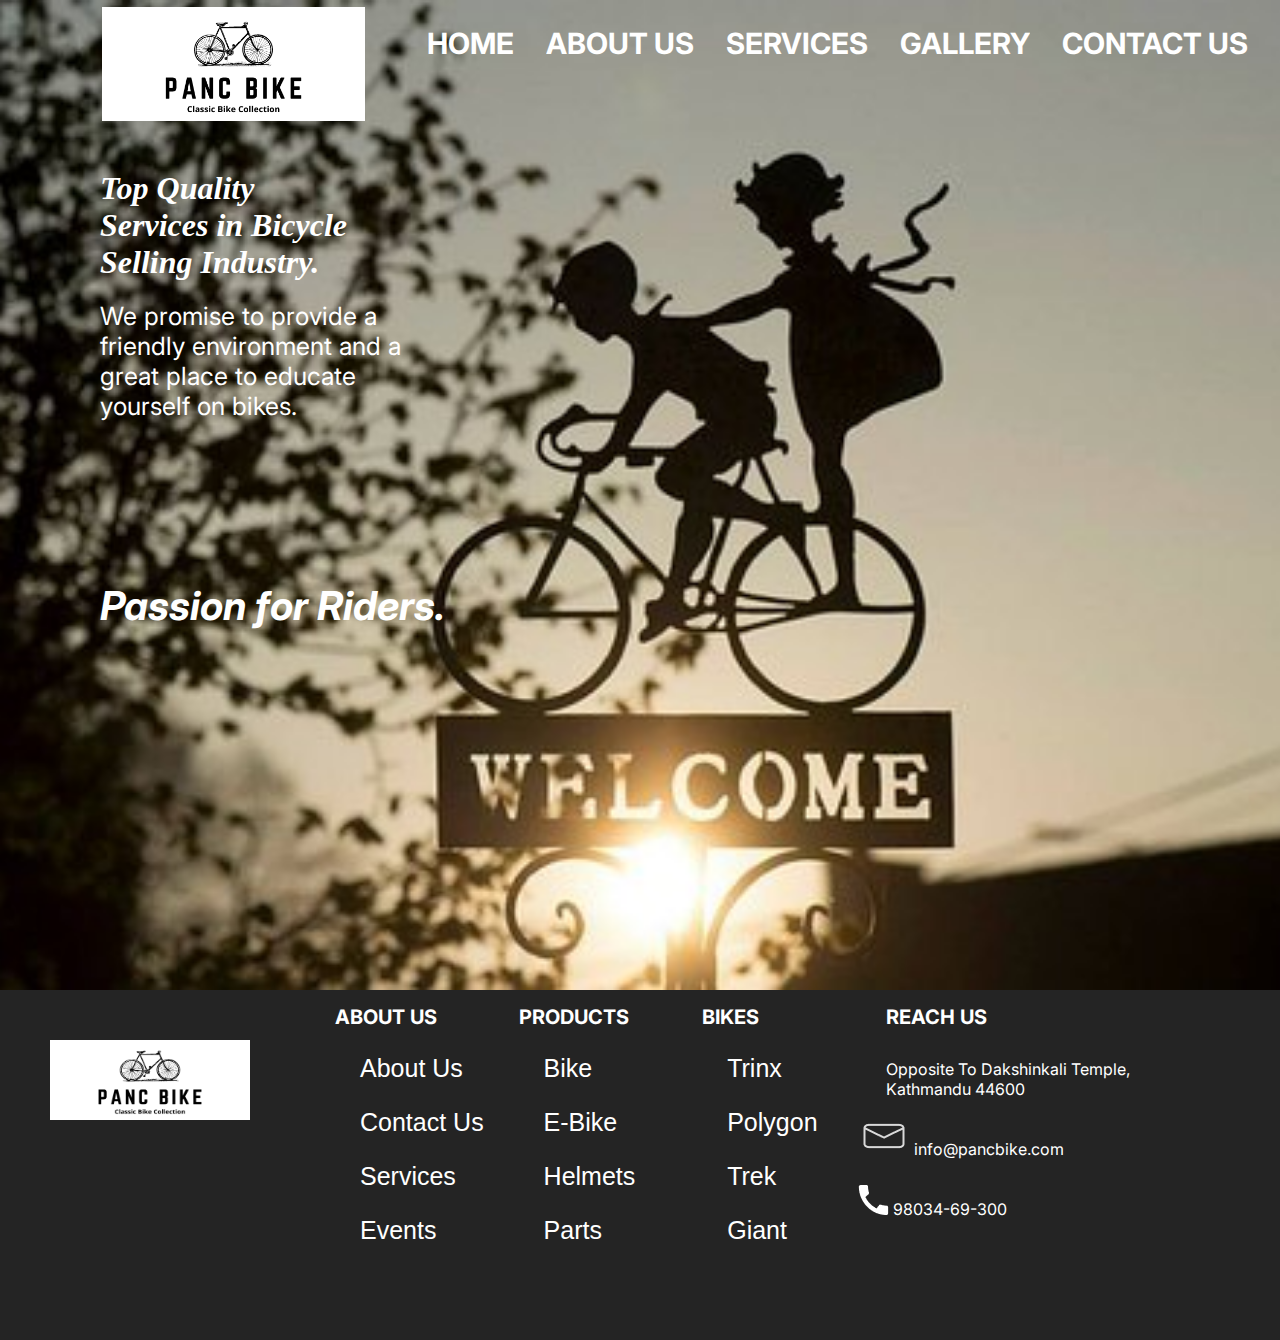
<file: index.html>
<!DOCTYPE html>
<html lang="en">
<head>
    <meta charset="UTF-8">
    <meta http-equiv="X-UA-Compatible" content="IE=edge">
    <meta name="viewport" content="width=device-width, initial-scale=1.0">
    <title>Document</title>
    <link rel="stylesheet" type="text/css" href="style.css">
    <link rel="preconnect" href="https://fonts.googleapis.com">
<link rel="preconnect" href="https://fonts.gstatic.com" crossorigin>
<link href="https://fonts.googleapis.com/css2?family=Inter:wght@300;400;500;700&display=swap" rel="stylesheet">
</head>
    <body>
    
<div class="banner">
    <div>
        <div class="container">
            <h1>Top Quality<br>
                Services in Bicycle<br>
                Selling Industry.
            </h1>
            <p class="container_0">We promise to provide a<br>
                friendly environment and a<br>
                great place to educate<br>
                yourself on bikes.</p>
            </h2>
            <p class="passon">Passion for Riders.</p>

        </div> 
     
            
        
    </div> 
<div class="navbar">
    <div>
     <img src="PANC BIKE.png" class="logo">
    </div>
      <input id="menu-toggle" type="checkbox" />
      <label class='menu-button-container' for="menu-toggle">
      <div class='menu-button'></div>
    </label>
    <ul class="menu">
        <li><a href="index.html"><h3>HOME</h3></a></li>
        <li><a href="About Us.html"><h3>ABOUT US</h3></a></li>
        <li><a href="Services.html"><h3>SERVICES</h3></a></li>
        <li><a href="Gallery.html"><h3>GALLERY</h3></a></li>
        <li><a href="Contact Us.html"><h3>CONTACT US</h3></a></li>
    </ul>

     
</div>
</div>

    

    
     
</div>

   <footer class="footer">
       <div class="contain">
        <div class="row">
            <div class="footer-col">
                <h5>ABOUT US</h5>
                <ul class="list1">
                <li><a href="#">About Us</a></li>
                   <li><a href="#">Contact Us</a></li>
                   <li><a href="#">Services</a></li>
                   <li><a href="#">Events</a></li>
                </ul>

            </div>
            <div class="footer-col">
                <h5>PRODUCTS</h5>
                <ul class="list2">
                    <li><a href="#">Bike</a></li><br>
                    <li><a href="#">E-Bike</a></li>
                    <li><a href="#">Helmets</a></li>
                    <li><a href="#">Parts</a></li>
                </ul>

            </div>
            <div class="footer-col">
                <h5>BIKES</h5>
                <ul class="list3">
                    <li><a href="#">Trinx</a></li>
                    <li><a href="#">Polygon</a></li>
                    <li><a href="#">Trek</a></li><br>
                    <li><a href="#">Giant</a></li>
                </ul>

            </div>

            <div class="logi">
                <img src="PANC BIKE.png" id="logi">
            </div>

            <div class="footer-col">
                <h5>REACH US</h5>
                <p>Opposite To Dakshinkali Temple,
                    Kathmandu 44600</p>
                    
                </ul>
            </div>
            
        </div>

    <div class="icon1">
        <img src="mail1.png">
        <icon1 class="text">info@pancbike.com</icon1>
          </div>
    <div class="icon2">
        <img src="phone1.png">
        <icon2 class="text">98034-69-300</icon2>
          </div>


       </div>
   </footer>
   

     
  </body>
 </html>
</file>
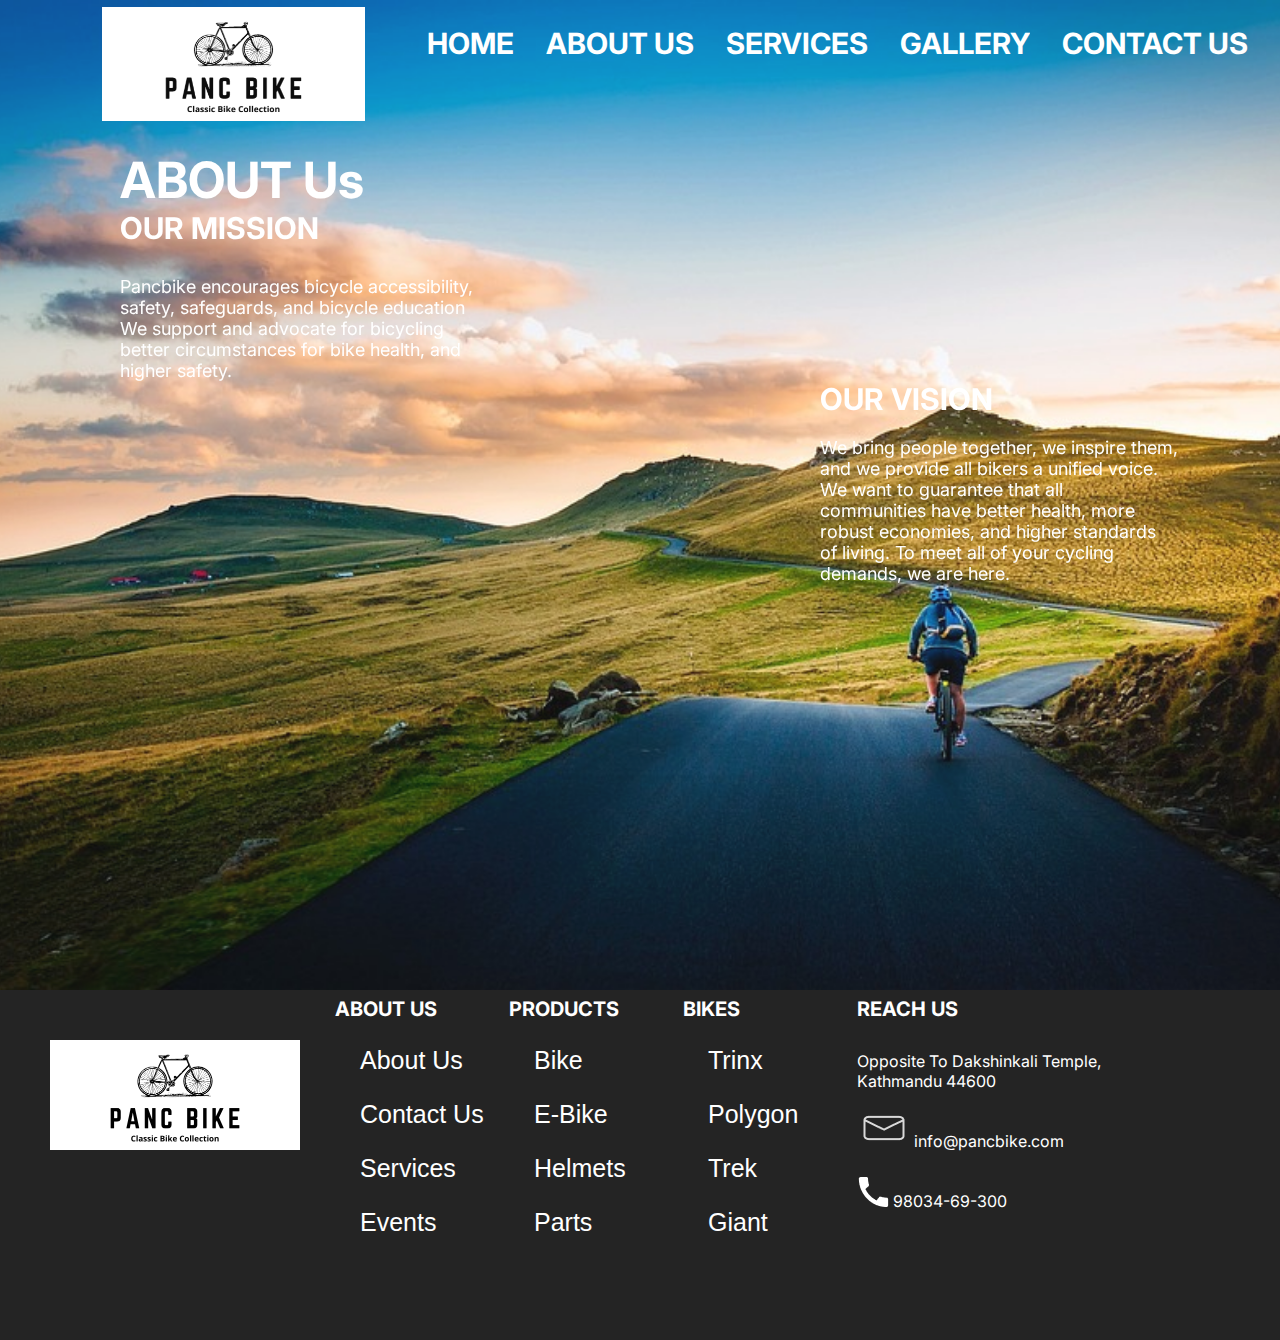
<file: About Us.html>
<!DOCTYPE html>
<html lang="en">
<head>
    <meta charset="UTF-8">
    <meta http-equiv="X-UA-Compatible" content="IE=edge">
    <meta name="viewport" content="width=device-width, initial-scale=1.0">
    <title>About Us</title>
    <link rel="stylesheet" type="text/css" href="about.css">
    
    <link rel="preconnect" href="https://fonts.googleapis.com">
<link rel="preconnect" href="https://fonts.gstatic.com" crossorigin>
<link href="https://fonts.googleapis.com/css2?family=Inter:wght@300;400;500;700&display=swap" rel="stylesheet">
</head>
     <body>
        <div class="banner">
            <div class="container">
                <h1>ABOUT Us</h1>
                <h2>OUR MISSION</h2>
                <p1>Pancbike encourages bicycle accessibility, <br>
                    safety, safeguards, and bicycle education<br>
                    We support and advocate for bicycling<br>
                    better circumstances for bike health, and <br>
                    higher safety.</p1>
            
            
            <div class="vision">
                <h4> OUR VISION</h4>
                <p2>We bring people together, we inspire them,<br>
                    and we provide all bikers a unified voice.<br>
                    We want to guarantee that all <br>
                    communities have better health, more <br>
                    robust economies, and higher standards<br>
                    of living. To meet all of your cycling <br>
                    demands, we are here.</p2>

            </div>
            </div>
            <div class="navbar">
                 <div>
                <img src="PANC BIKE.png" class="logo">
                 </div>
                 <input id="menu-toggle" type="checkbox" />
                 <label class='menu-button-container' for="menu-toggle">
                  <div class='menu-button'></div>
                 </label>
                <ul class="menu">
                    <li><a href="index.html"><h3>HOME</h3></a></li>
                    <li><a href="About Us.html"><h3>ABOUT US</h3></a></li>
                    <li><a href="Services.html"><h3>SERVICES</h3></a></li>
                    <li><a href="Gallery.html"><h3>GALLERY</h3></a></li>
                    <li><a href="Contact Us.html"><h3>CONTACT US</h3></a></li>
                </ul>
            
            </div>
            </div>

           
            <footer class="footer">
                <div class="contain">
                 <div class="row">
                     <div class="footer-col">
                         <h5>ABOUT US</h5>
                         <ul class="list1">
                             <li><a href="#">About Us</a></li>
                             <li><a href="#">Contact Us</a></li>
                             <li><a href="#">Services</a></li>
                             <li><a href="#">Events</a></li>
                         </ul>
         
                     </div>
                     <div class="footer-col">
                         <h5>PRODUCTS</h5>
                         <ul class="list2">
                             <li><a href="#">Bike</a></li>
                             <li><a href="#">E-Bike</a></li>
                             <li><a href="#">Helmets</a></li>
                             <li><a href="#">Parts</a></li>
                         </ul>
         
                     </div>
                     <div class="footer-col">
                         <h5>BIKES</h5>
                         <ul class="list3">
                             <li><a href="#">Trinx</a></li>
                             <li><a href="#">Polygon</a></li>
                             <li><a href="#">Trek</a></li><br>
                             <li><a href="#">Giant</a></li>
                         </ul>
         
                     </div>
         
                     <div class="logi">
                         <img src="PANC BIKE.png" id="logi">
                     </div>
         
                     <div class="footer-col">
                         <h5>REACH US</h5>
                         <p>Opposite To Dakshinkali Temple,
                             Kathmandu 44600</p>
                             
                         </ul>
                     </div>
                     
                 </div>
                 <div class="icon1">
                    <img src="mail1.png">
                    <icon1 class="text">info@pancbike.com</icon1>
                      </div>
                <div class="icon2">
                    <img src="phone1.png">
                    <icon2 class="text">98034-69-300</icon2>
                      </div>
         
                </div>
            </footer>
            
         
        
        
    </body>
</html>
</file>
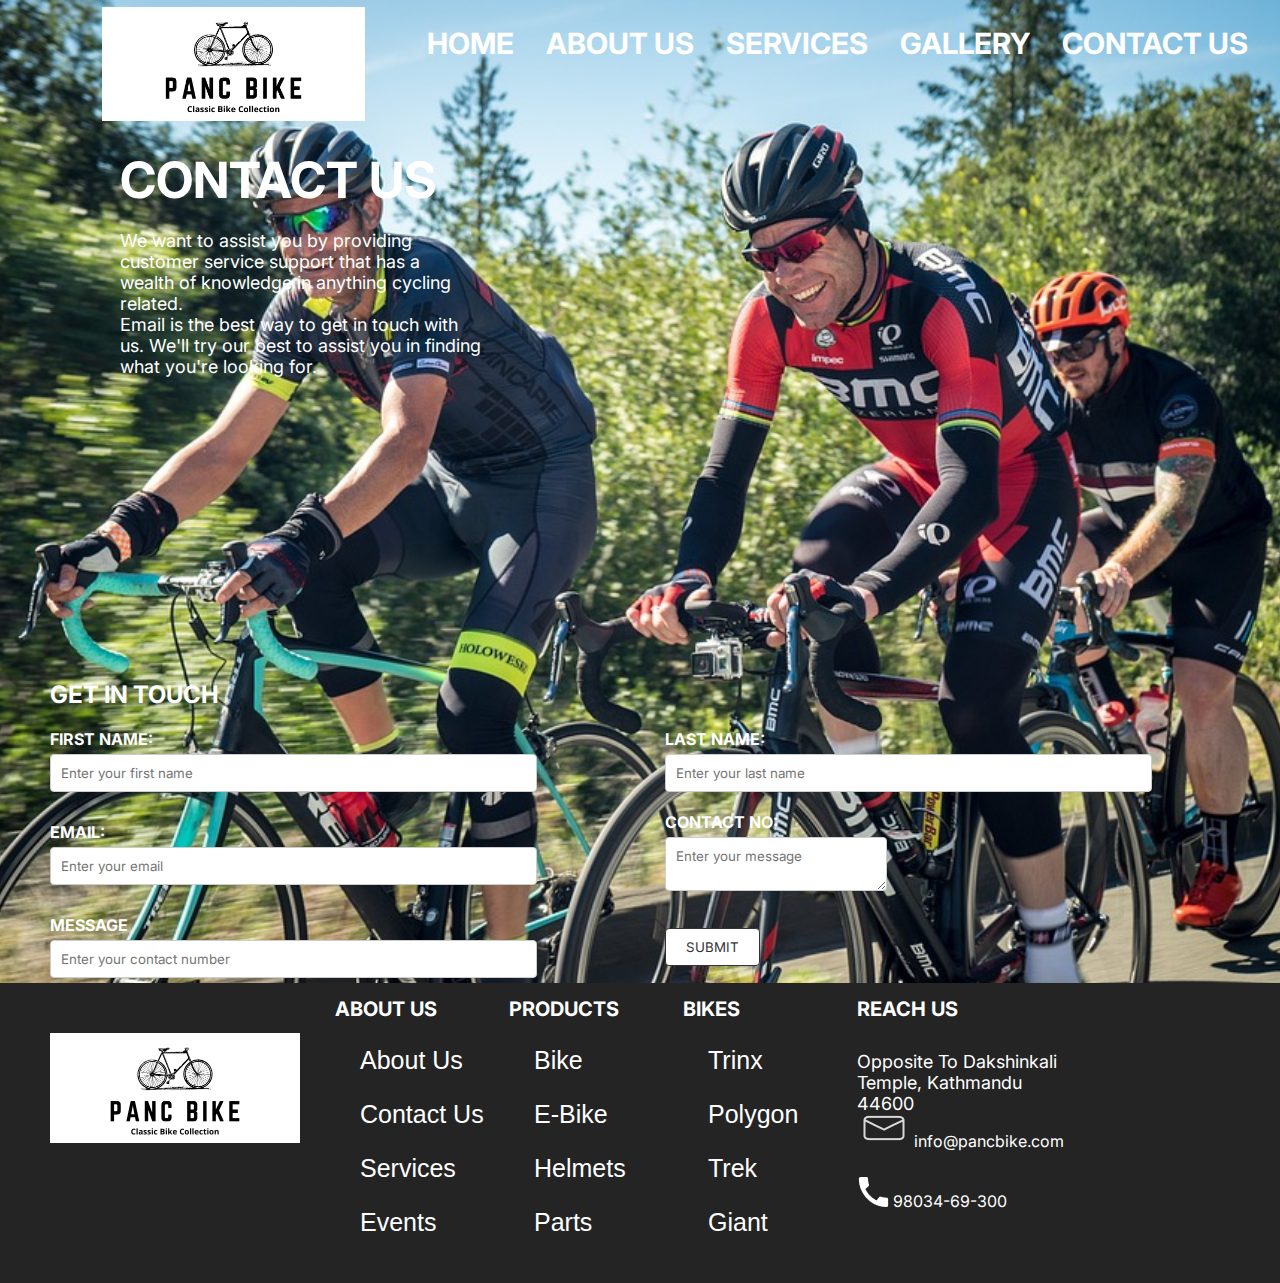
<file: Contact Us.html>
<!DOCTYPE html>
<html lang="en">
<head>
    <meta charset="UTF-8">
    <meta http-equiv="X-UA-Compatible" content="IE=edge">
    <meta name="viewport" content="width=device-width, initial-scale=1.0">
    <title>Contact us</title>
    <link rel="stylesheet" type="text/css" href="contact us.css">

    <link rel="preconnect" href="https://fonts.googleapis.com">
<link rel="preconnect" href="https://fonts.gstatic.com" crossorigin>
<link href="https://fonts.googleapis.com/css2?family=Inter:wght@300;400;500;700&display=swap" rel="stylesheet">
</head>
    <body>
    
<div class="banner">
<div class="navbar">
     <div>
    <img src="PANC BIKE.png" class="logo">
      </div>
      <input id="menu-toggle" type="checkbox" />
       <label class='menu-button-container' for="menu-toggle">
      <div class='menu-button'></div>
        </label>
    <ul class="menu">
        <li><a href="index.html"><h3>HOME</h3></a></li>
        <li><a href="About Us.html"><h3>ABOUT US</h3></a></li>
        <li><a href="Services.html"><h3>SERVICES</h3></a></li>
        <li><a href="Gallery.html"><h3>GALLERY</h3></a></li>
        <li><a href="Contact Us.html"><h3>CONTACT US</h3></a></li>
    </ul>

     </div>
</div>
</div>
<div class="container">
    <h1>CONTACT US</h1>
    <p>We want to assist you by providing <br>
        customer service support that has a <br>
        wealth of knowledge in anything cycling<br>
        related.<br>
        Email is the best way to get in touch with <br>
        us. We'll try our best to assist you in finding<br>
        what you're looking for.</p>
    </div>
    <h2>GET IN TOUCH</h2>
    
  <form>
    <div class="form-group">
      <div class="form-group-left">
        <label for="first-name">FIRST NAME:</label>
        <input type="text" id="first-name" name="first-name" placeholder="Enter your first name">
      </div>
      <div class="form-group-right">
        <label for="last-name">LAST NAME:</label>
        <input type="text" id="last-name" name="last-name" placeholder="Enter your last name">
      </div>
    </div>
    <div class="form-group">
      <div class="form-group-left">
        <label for="email">EMAIL:</label>
        <input type="email" id="email" name="email" placeholder="Enter your email">
      </div>
      <div class="form-group-right">
        <label for="message">CONTACT NO:</label>
        <textarea id="message" name="message" placeholder="Enter your message"></textarea>
      </div>
    </div>
    <div class="form-group">
      <div class="form-group-left">
        <label for="contact-no">MESSAGE</label>
        <input type="tel" id="contact-no" name="contact-no" placeholder="Enter your contact number">
      </div>
      <div class="form-group-right">
        <button type="submit" class="submit-button">SUBMIT</button>
      </div>
    </div>
  </form>
  <footer class="footer">
    <div class="contain">
     <div class="row">
         <div class="footer-col">
             <h5>ABOUT US</h5>
             <ul class="list1">
                 <li><a href="#">About Us</a></li>
                 <li><a href="#">Contact Us</a></li>
                 <li><a href="#">Services</a></li>
                 <li><a href="#">Events</a></li>
             </ul>

         </div>
         <div class="footer-col">
             <h5>PRODUCTS</h5>
             <ul class="list2">
                 <li><a href="#">Bike</a></li>
                 <li><a href="#">E-Bike</a></li>
                 <li><a href="#">Helmets</a></li>
                 <li><a href="#">Parts</a></li>
             </ul>

         </div>
         <div class="footer-col">
             <h5>BIKES</h5>
             <ul class="list3">
                 <li><a href="#">Trinx</a></li>
                 <li><a href="#">Polygon</a></li>
                 <li><a href="#">Trek</a></li> <br>
                 <li><a href="#">Giant</a></li>
             </ul>

         </div>

         <div class="logi">
             <img src="PANC BIKE.png" id="logi">
         </div>

         <div class="footer-col">
             <h5>REACH US</h5>
             <p>Opposite To Dakshinkali Temple,
                 Kathmandu 44600</p>
                 
             </ul>
         </div>
         
     </div>
     <div class="icon1">
        <img src="mail1.png">
        <icon1 class="text">info@pancbike.com</icon1>
          </div>
    <div class="icon2">
        <img src="phone1.png">
        <icon2 class="text">98034-69-300</icon2>
          </div>

    </div>
</footer>

    
    
  </body>
</html>
</file>
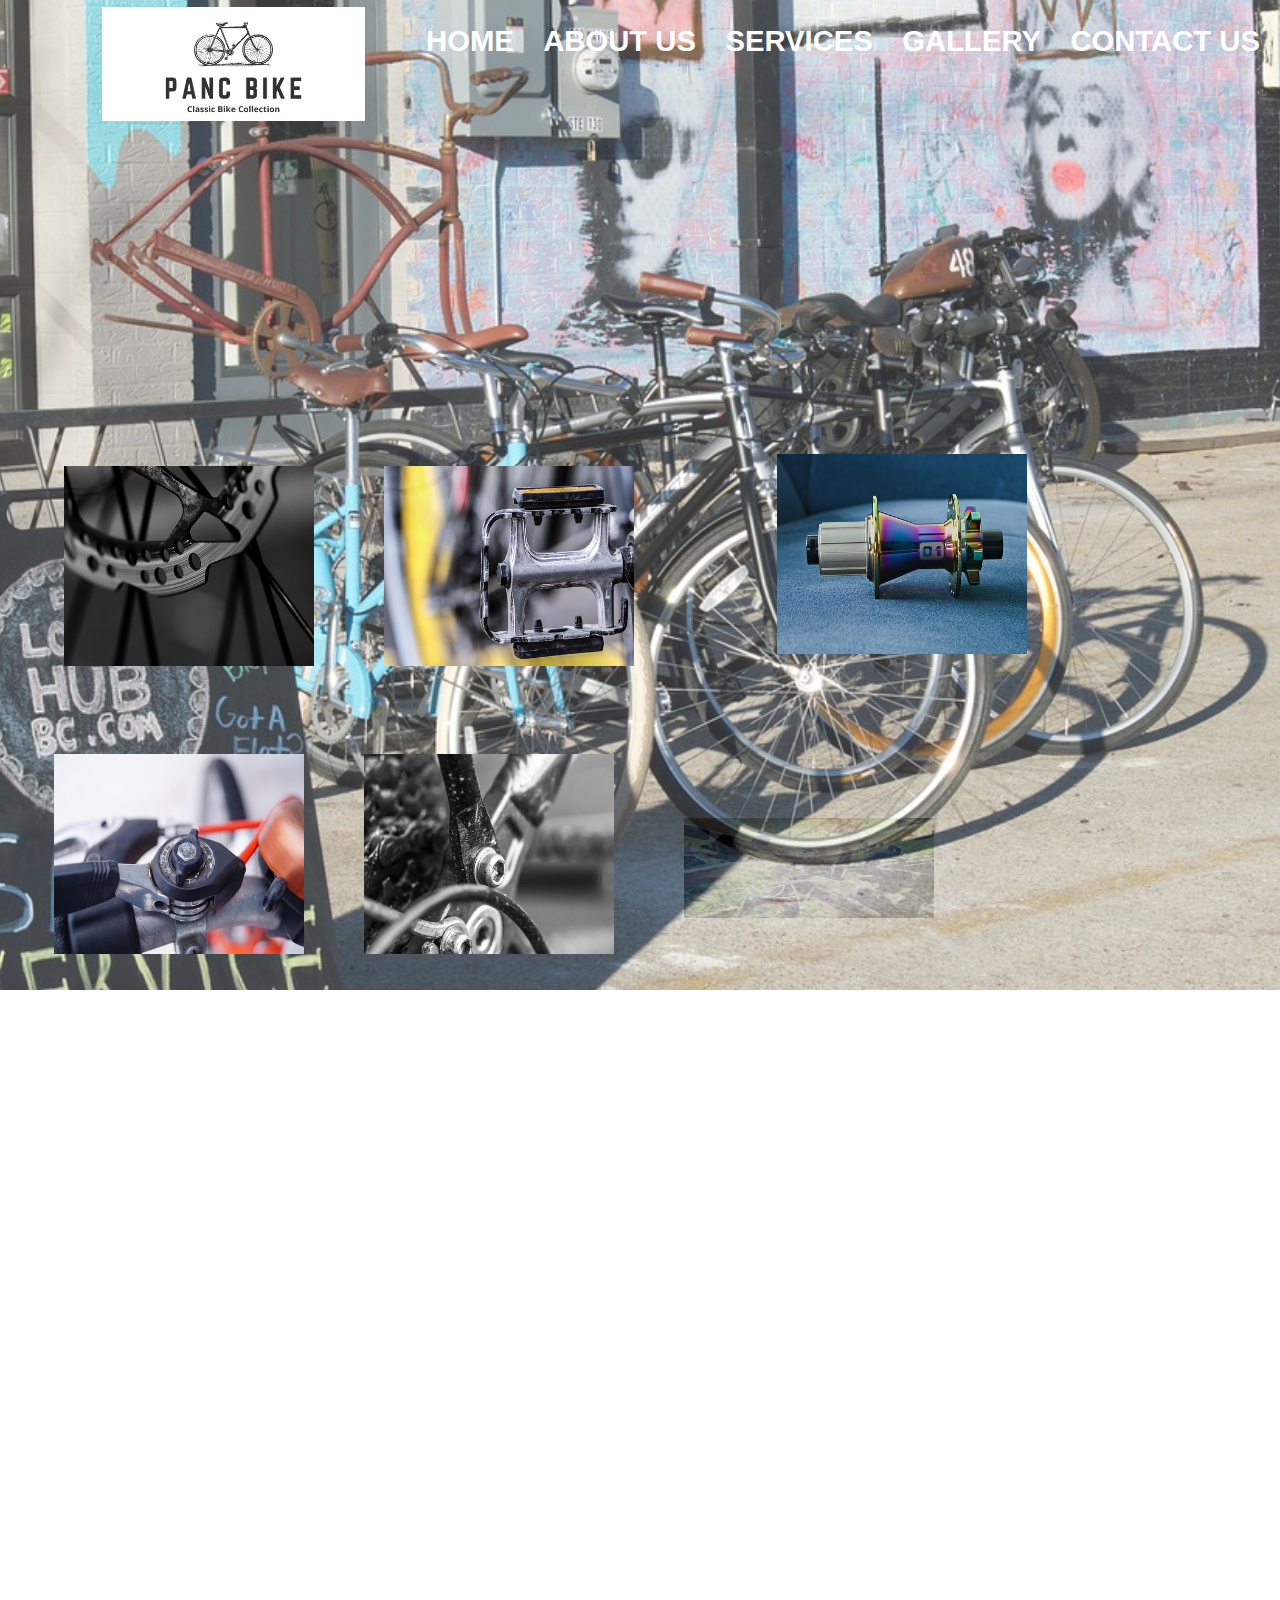
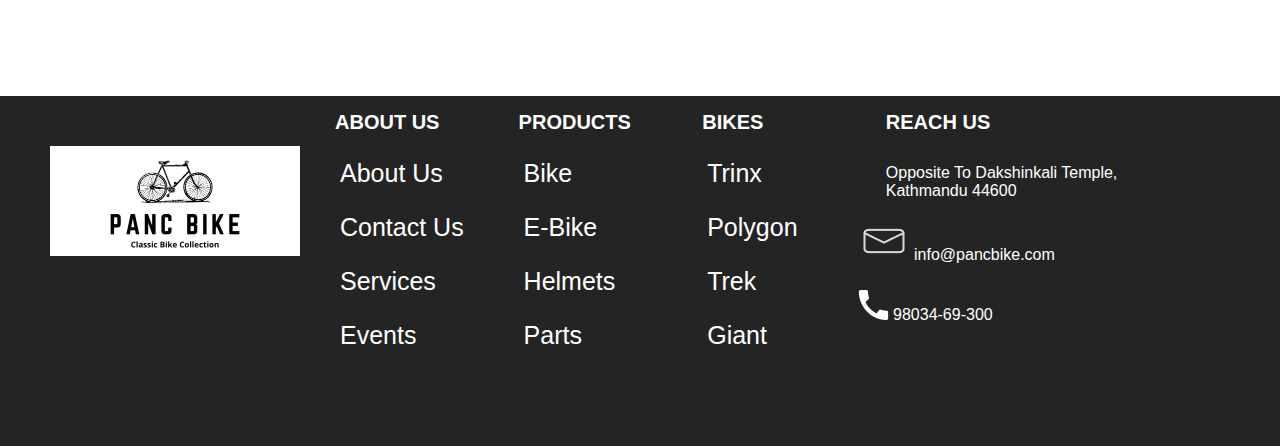
<file: Gallery.html>
<!DOCTYPE html>
<html lang="en">
<head>
    <meta charset="UTF-8">
    <meta http-equiv="X-UA-Compatible" content="IE=edge">
    <meta name="viewport" content="width=device-width, initial-scale=1.0">
    <title>Gallery</title>
    <link rel="stylesheet" type="text/css" href="gallery.css">
</head>
    <body>
<div class="banner">
<div class="navbar">
    <img src="PANC BIKE.png" class="logo">
    <ul>
        <li><a href="index.html"><h3>HOME</h3></a></li>
        <li><a href="About Us.html"><h3>ABOUT US</h3></a></li>
        <li><a href="Services.html"><h3>SERVICES</h3></a></li>
        <li><a href="Gallery.html"><h3>GALLERY</h3></a></li>
        <li><a href="Contact Us.html"><h3>CONTACT US</h3></a></li>
    </ul>
</div>
</div>

    <div class="container">
    <div class="bike1">
            <img src="bike-2419748__340.jpg" alt="bike-2419748__340" class="bike1_img">
        </div>
    <div class="bike2">
        <img src="bike-2576823__340.jpg" alt="bike-2576823__340" class="bike2_img">
    </div>
    <div class="bike3">
        <img src="freehub-7311615__340.jpg" alt="freehub-7311615__340" class="bike3_img">
    </div>
    <div class="bike4">
        <img src="shifter-6082271__340.jpg" alt="shifter-6082271__340" class="bike4_img">
    </div>
    <div class="bike5">
        <img src="bike-2640279__340.jpg" alt="bike-2640279__340" class="bike5_img">
    </div>
    <div class="bike6">
        <img src="bike-564946__340.jpg" alt="bike-564946__340" class="bike6_img">
    </div>
    </div>

    <footer class="footer">
        <div class="contain">
         <div class="row">
             <div class="footer-col">
                 <h5>ABOUT US</h5>
                 <ul class="list1">
                     <li><a href="#">About Us</a></li>
                     <li><a href="#">Contact Us</a></li>
                     <li><a href="#">Services</a></li>
                     <li><a href="#">Events</a></li>
                 </ul>
 
             </div>
             <div class="footer-col">
                 <h5>PRODUCTS</h5>
                 <ul class="list2">
                     <li><a href="#">Bike</a></li>
                     <li><a href="#">E-Bike</a></li>
                     <li><a href="#">Helmets</a></li>
                     <li><a href="#">Parts</a></li>
                 </ul>
 
             </div>
             <div class="footer-col">
                 <h5>BIKES</h5>
                 <ul class="list3">
                     <li><a href="#">Trinx</a></li>
                     <li><a href="#">Polygon</a></li>
                     <li><a href="#">Trek</a></li><br>
                     <li><a href="#">Giant</a></li>
                 </ul>
 
             </div>
 
             <div class="logi">
                 <img src="PANC BIKE.png" id="logi">
             </div>
 
             <div class="footer-col">
                 <h5>REACH US</h5>
                 <p>Opposite To Dakshinkali Temple,
                     Kathmandu 44600</p>
                     
                 </ul>
             </div>
             
         </div>
         <div class="icon1">
            <img src="mail1.png">
            <icon1 class="text">info@pancbike.com</icon1>
              </div>
        <div class="icon2">
            <img src="phone1.png">
            <icon2 class="text">98034-69-300</icon2>
              </div>
 
        </div>
    </footer>
    
 

    
</body>
</html>
</file>
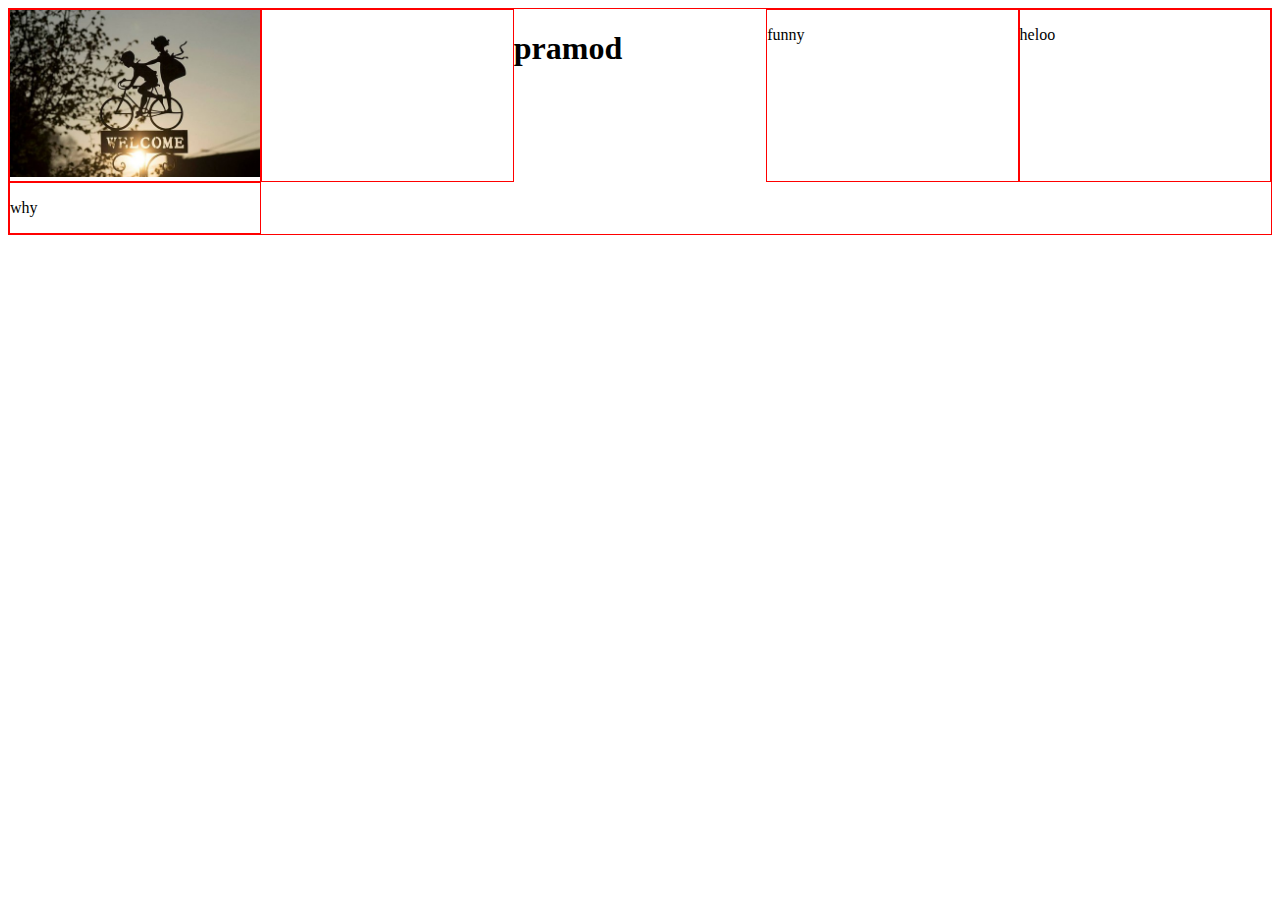
<file: p.html>
<!DOCTYPE html>
<html lang="en">
<head>
    <meta charset="UTF-8">
    <meta http-equiv="X-UA-Compatible" content="IE=edge">
    <meta name="viewport" content="width=device-width, initial-scale=1.0">
    <title>Document</title>
    <link rel="stylesheet" type="text/css" href="p.css">
</head>
<body>
    <div class="s">
        <div class="p">
            <img src="background1.jpg" alt="" class="">
        </div>
        <div class="p"></div>
        <h1>pramod</h1>
        <div class="p">
            <p>funny</p>
        </div>
        <div class="p"><p>heloo</p></div>
        <div class="p"><p>why</p></div>
    </div>
    
</body>
</html>
</file>
<file: style.css>
*{
    margin:0;
    padding:0;
    font-family: 'Inter', sans-serif;
    
}
.banner{
    background-image: url(background1.jpg);
    width: 100%;
    height: 110vh;
    background-size: cover;
    background-position: center;
   
}



ul{
    float: right;
    list-style-type: none;
    justify-content: center;
    align-items: center;
    

}
ul li{
    display:inline;
    margin-left: 25px;
    margin-top: 20px;
    font-size: 16px;
    text-decoration-style: none;
    
    
}

ul li a{
   
   font-family: sans-serif;
   font-style: normal;
   font-weight: 200px;
   font-size: 25px;
   color: #fff;
   text-decoration: none;
   display: inline-block;
   margin-top: 25px;
   margin-left: 0px;
   
}
li{
    margin: -10px;

}
ul li a:hover{
    
    color:black;
}

.logo {
    position: absolute;
    width: 263px;
    height: 114px;
    left: 102px;
    top: 7px;  
}

.container{
    position:absolute;
    top: 100px;
    margin-left: 100px;
    width: 500px;
    font-size: 40px;   
}



h1{
    font-family: 'Poppins';
    font-style: italic;
    width: 500px;
    font-size: 32px;
    margin-top: 70px;
    color: #FFFFFF;
}

h2{
    font-family: 'Inter';
    font-style: normal;
    font-size: 32px;
    margin-top: 50px;
    color: #FFFFFF;
    width: 500px; 
}
.container_0{
  /* font-weight: bold;
  font-size: 20px;
  color:white */
  position: absolute;
  margin-top: 20px;
  font-family: 'Inter';
  color: #FFFFFF;
  font-size: 25px;
}
.passon{
  margin-top: 300px;
   font-weight: bold;
  font-size: 40px;
  font-style: italic;

  color:white 
 

}
h4{
    position: absolute;
    width: 455px;
    height: 192px;
    font-size: 32px;
    margin-top: 140px;
    color: white;
}



/* #footer */
.contain{
  
    height: 350px;
    background-color: #242424;
    
}
.row{
    display: flex;
    flex-wrap: wrap;
    margin-left: 25%;
    width: 80%;
    
}


body{
    overflow-x: hidden;
}
      
      .contain {
        max-width: 100%;
      }
      
      .row {
        display: flex;
        flex-wrap: wrap;
        /* width: 100%; */
      }
      
      .footer-col {
        width: 15%;
        padding: 0 15px;
      }
      
      .footer-col h5 {
        color: white;
        font-size: 20px;
        font-weight: bold;
        margin-bottom: 0px;
        width: 100%;
        margin-top: 10%;
        

      }
      
      .footer-col p {
        margin-top: 30px;
        margin-bottom: 20px;
        color: white;
        width: 200%;
        
       
      }

      #logi{
        position: absolute;
        width: 250px;
        height: 110px;
        left: 50px;
        padding-top: 50px;
        
      }

.Reach{
    font-family: 'Inter';
    font-style: normal;
    font-weight: bold;
    font-size: 30px;
    color: #FFFFFF;
}

.icon1{
    margin-top: -10%;
    padding-left: 67%;
    color: #fff;
    text-align: left;
   
}

.icon2{
    margin-top: 2%;
    padding-left: 67%;
    color: #fff;
}

/* hanmburger */
.navbar {
    display: flex;
    flex-direction: row;
    align-items: center;
    justify-content: space-between;
    background-color: #00BAF0;
    background: transparent;
    /* W3C, IE 10+/ Edge, Firefox 16+, Chrome 26+, Opera 12+, Safari 7+ */
    color: #FFF;
    height: 30px;
    padding: 1em;
  }
  
  .menu{
    display: flex;
    flex-direction: row;
    list-style-type: none;
    margin: 0;
    padding: 0;
  }
  
  .menu > li {
    margin: 0 1rem;
    overflow: hidden;
  }
  
  .menu-button-container {
    display: none;
    height: 100%;
    width: 30px;
    cursor: pointer;
    flex-direction: column;
    justify-content: center;
    align-items: center;
  }
  
  #menu-toggle {
    display: none;
  }
  
  .menu-button,
  .menu-button::before,
  .menu-button::after {
    display: block;
    background-color: #fff;
    position: absolute;
    height: 4px;
    width: 30px;
    transition: transform 400ms cubic-bezier(0.23, 1, 0.32, 1);
    border-radius: 2px;
  }
  
  .menu-button::before {
    content: '';
    margin-top: -8px;
  }
  
  .menu-button::after {
    content: '';
    margin-top: 8px;
  }
  
  #menu-toggle:checked + .menu-button-container .menu-button::before {
    margin-top: 0px;
    transform: rotate(405deg);
  }
  
  #menu-toggle:checked + .menu-button-container .menu-button {
    background: rgba(255, 255, 255, 0);
  }
  
  #menu-toggle:checked + .menu-button-container .menu-button::after {
    margin-top: 0px;
    transform: rotate(-405deg);
  }
  
  @media (max-width: 900px) {
    .menu-button-container {
      display: flex;
    }
    .menu {
      position: absolute;
      top: 0;
      margin-top: 50px;
      left: 0;
      flex-direction: column;
      width: 100%;
      justify-content: center;
      align-items: center;
    }
    #menu-toggle ~ .menu li {
      height: 0;
      margin: 0;
      padding: 0;
      border: 0;
      transition: height 400ms cubic-bezier(0.23, 1, 0.32, 1);
    }
    #menu-toggle:checked ~ .menu li {
      border: 1px solid #333;
      height: 6em;
      padding: 0.5em;
      transition: height 400ms cubic-bezier(0.23, 1, 0.32, 1);
    }
    .menu > li {
      display: flex;
      justify-content: center;
      margin: 0;
      padding: 0.5em 0;
      width: 100%;
      color: white;
      background-color: #222;
    }
    .menu > li:not(:last-child) {
      border-bottom: 1px solid #444;
    }
  }

  @media screen and (max-width: 600px) {
    .navbar a:not(:first-child) {display: none;}
    .navbar a.icon {
      float: right;
      display: block;
    }
  } 

/* Responsive */

@media screen and (min-width: 1000px){
  #logi{
        position: absolute;
        width: 200px;
        height: 80px;
        left: 50px;
        padding-top: -40px;
        padding-left: -10px;
        
      }
      .menu{
        display: flex;
        flex-direction: row;
        list-style-type: none;
        margin: 0;
        padding: 0;
        
       
      }


}
</file>
<file: about.css>
*{
    margin:0;
    padding:0;
    font-family: 'Inter', sans-serif;
    
}
.banner{
    background-image: url(about.jpg.jpg);
    width: 100%;
    height: 110vh;
    background-size: cover;
    background-position: center;
    opacity: 95%;
}




ul{
    float: right;
    list-style-type: none;
    justify-content: center;
    align-items: center;

}
ul li{
    display:inline;
    margin-left: 25px;
    margin-top: 20px;
    font-size: 16px;
    text-decoration-style: none;
    
}

ul li a{
   
   font-family: sans-serif;
   font-style: normal;
   font-weight: 200px;
   font-size: 25px;
   color: #fff;
   text-decoration: none;
   display: inline-block;
   margin-top: 25px;
   margin-left: 0px;
   
}
li{
    margin: -10px;

}
ul li a:hover{
    
    color:black;
}

.logo {
    position: absolute;
    width: 263px;
    height: 114px;
    left: 102px;
    top: 7px;  
}

.container{
    position:absolute;
    top: 100px;
    margin-left: 120px;
    width: 1000px; 
}

h1{
    font-style: normal;
    font-size: 50px;
    color: #FFFFFF;
    margin-top: 50px;
    width: 500px;
    
    
}

h2{
     
     width: 500px;
     color: #FFFFFF;
     font-size: 30px;
     margin-bottom: 30px;
     
}

p1{
    font-size: 18px;
    color: #FFFFFF;
    margin-bottom: 300px;
    width: 500px;
}

.vision{
    width: 500px;
    margin-left: 70%;
    color: white;
    z-index: 0;
    /* margin-bottom: 100px; */
    margin-top:0px;
    
}

.vision h4{
    font-size: 30px;
    margin-bottom: 20px;
}

.vision p2{
    font-size: 18px;
}

/* #footer */
.contain{
  
    height: 350px;
    background-color: #242424;
    
}
.row{
    display: flex;
    flex-wrap: wrap;
    margin-left: 25%;
    width: 75%;
    
}


body{
    overflow-x: hidden;
}
      
      .contain {
        max-width: 100%;
      }
      
      .row {
        display: flex;
        flex-wrap: wrap;
        /* width: 100%; */
      }
      
      .footer-col {
        width: 15%;
        padding: 0 15px;
      }
      
      .footer-col h5 {
        color: white;
        font-size: 20px;
        font-weight: bold;
        margin-bottom: 0px;
        width: 100%;
        margin-top: 5%;
        

      }
      
      .footer-col p {
        margin-top: 30px;
        margin-bottom: 20px;
        color: white;
        width: 200%;
        
       
      }

      #logi{
        position: absolute;
        width: 250px;
        height: 110px;
        left: 50px;
        padding-top: 50px;
        
      }

.Reach{
    font-family: 'Inter';
    font-style: normal;
    font-weight: normal;
    font-size: 50pX;
    color: #FFFFFF;
}
.icon1{
    margin-top: -10%;
    padding-left: 67%;
    color: #fff;
    text-align: left;
   
}

.icon2{
    margin-top: 2%;
    padding-left: 67%;
    color: #fff;
}

/* hanmburger */
.navbar {
    display: flex;
    flex-direction: row;
    align-items: center;
    justify-content: space-between;
    background-color: #00BAF0;
    background: transparent;
    /* W3C, IE 10+/ Edge, Firefox 16+, Chrome 26+, Opera 12+, Safari 7+ */
    color: #FFF;
    height: 30px;
    padding: 1em;
  }
  
  .menu{
    display: flex;
    flex-direction: row;
    list-style-type: none;
    margin: 0;
    padding: 0;
  }
  
  .menu > li {
    margin: 0 1rem;
    overflow: hidden;
  }
  
  .menu-button-container {
    display: none;
    height: 100%;
    width: 30px;
    cursor: pointer;
    flex-direction: column;
    justify-content: center;
    align-items: center;
  }
  
  #menu-toggle {
    display: none;
  }
  
  .menu-button,
  .menu-button::before,
  .menu-button::after {
    display: block;
    background-color: #fff;
    position: absolute;
    height: 4px;
    width: 30px;
    transition: transform 400ms cubic-bezier(0.23, 1, 0.32, 1);
    border-radius: 2px;
  }
  
  .menu-button::before {
    content: '';
    margin-top: -8px;
  }
  
  .menu-button::after {
    content: '';
    margin-top: 8px;
  }
  
  #menu-toggle:checked + .menu-button-container .menu-button::before {
    margin-top: 0px;
    transform: rotate(405deg);
  }
  
  #menu-toggle:checked + .menu-button-container .menu-button {
    background: rgba(255, 255, 255, 0);
  }
  
  #menu-toggle:checked + .menu-button-container .menu-button::after {
    margin-top: 0px;
    transform: rotate(-405deg);
  }
  
  @media (max-width: 700px) {
    .menu-button-container {
      display: flex;
    }
    .menu {
      position: absolute;
      top: 0;
      margin-top: 50px;
      left: 0;
      flex-direction: column;
      width: 100%;
      justify-content: center;
      align-items: center;
    }
    #menu-toggle ~ .menu li {
      height: 0;
      margin: 0;
      padding: 0;
      border: 0;
      transition: height 400ms cubic-bezier(0.23, 1, 0.32, 1);
    }
    #menu-toggle:checked ~ .menu li {
      border: 1px solid #333;
      height: 6.5em;
      padding: 0.5em;
      transition: height 400ms cubic-bezier(0.23, 1, 0.32, 1);
    }
    .menu > li {
      display: flex;
      justify-content: center;
      margin: 0;
      padding: 0.5em 0;
      width: 100%;
      color: white;
      background-color: #222;
    }
    .menu > li:not(:last-child) {
      border-bottom: 1px solid #444;
    }
  }
</file>
<file: contact us.css>
*{
    margin:0;
    padding:0;
    font-family: 'Inter', sans-serif;
    
}
.banner{
    background-image: url(cycling-1938927_960_720.jpg);
    width: 100%;
    height: 110vh;
    background-size: cover;
    background-position: center;
   
}
ul{
    float: right;
    list-style-type: none;
    justify-content: center;
    align-items: center;

}
ul li{
    display:inline;
    margin-left: 25px;
    margin-top: 20px;
    font-size: 16px;
    text-decoration-style: none;
    
}

ul li a{
   
   font-family: sans-serif;
   font-style: normal;
   font-weight: 200px;
   font-size: 25px;
   color: #fff;
   text-decoration: none;
   display: inline-block;
   margin-top: 25px;
   margin-left: 0px;
   
}
li{
    margin: -10px;

}
ul li a:hover{
    
    color:black;
}

.logo {
    position: absolute;
    width: 263px;
    height: 114px;
    left: 102px;
    top: 7px;  
}
.container{
    position:absolute;
    top: 100px;
    margin-left: 120px;
    width: 1000px; 
}
h1{
    font-style: normal;
    font-size: 50px;
    color: #FFFFFF;
    margin-top: 50px;
    width: 500px;
    
    
}

p{
    font-size: 18px;
    color: #FFFFFF;
    margin-bottom: 300px;
    width: 500px;
    margin-top: 20px;
}

h2 {
    color: white;
    margin-top: -310px;
    width: 500px;
    margin-left: 50px;
  }
  
  .form-group {
    margin-bottom: 5px;
    display: flex;
    flex-wrap: wrap;
    align-items: center;
    padding-top: -100px;
    top: 60px;
    margin-top: 20px;
    color: white;
    margin-left: 50px;
  }
  
  .form-group-left,
  .form-group-right {
    flex: 1;
    margin-right: 150px;
  }
  
  .form-group-left input,
  .form-group-right input,
  .form-group-right textarea {
    width: 200px;
  }
  
  label {
    display: block;
    margin-bottom: 5px;
    font-weight: bold;
  }
  
  input[type="text"],
  input[type="email"],
  input[type="tel"],
  textarea {
    padding: 10px;
    border: 1px solid #ccc;
    border-radius: 4px;
    width: 100%;
    margin-top: 0px;
  }
  
  .submit-button {
    background-color: #fff;
    color: #333;
    padding: 10px 20px;
    border: 1px solid #333;
    border-radius: 4px;
    cursor: pointer;
    margin-top: 0px;
  }
  
  .submit-button:hover {
    background-color: #333;
    color: #fff;
  }
  /* #footer */
.contain{
  
  height: 300px;
  background-color: #242424;
  
}
.row{
  display: flex;
  flex-wrap: wrap;
  margin-left: 25%;
  width: 75%;
  
}


body{
  overflow-x: hidden;
}
    
    .contain {
      max-width: 100%;
    }
    
    .row {
      display: flex;
      flex-wrap: wrap;
      /* width: 100%; */
    }
    
    .footer-col {
      width: 15%;
      padding: 0 15px;
    }
    
    .footer-col h5 {
      color: white;
      font-size: 20px;
      font-weight: bold;
      margin-bottom: 0px;
      width: 100%;
      margin-top: 10%;
      

    }
    
    .footer-col p {
      margin-top: 30px;
      margin-bottom: 20px;
      color: white;
      width: 150%;
      
     
    }

    #logi{
      position: absolute;
      width: 250px;
      height: 110px;
      left: 50px;
      padding-top: 50px;
      
    }

.Reach{
  font-family: 'Inter';
  font-style: normal;
  font-weight: bold;
  font-size: 30px;
  color: #FFFFFF;
}
.icon1{
  margin-top: -10%;
  padding-left: 67%;
  color: #fff;
  text-align: left;
 
}
.icon2{
  margin-top: 2%;
  padding-left: 67%;
  color: #fff;
}

/* hanmburger */
.navbar {
  display: flex;
  flex-direction: row;
  align-items: center;
  justify-content: space-between;
  background-color: #00BAF0;
  background: transparent;
  /* W3C, IE 10+/ Edge, Firefox 16+, Chrome 26+, Opera 12+, Safari 7+ */
  color: #FFF;
  height: 30px;
  padding: 1em; 
}

.menu{
  display: flex;
  flex-direction: row;
  list-style-type: none;
  margin: 0;
  padding: 0;
  z-index: 1;
}

.menu > li {
  margin: 0 1rem;
  overflow: hidden;
}

.menu-button-container {
  display: none;
  height: 100%;
  width: 30px;
  cursor: pointer;
  flex-direction: column;
  justify-content: center;
  align-items: center;
  
}

#menu-toggle {
  display: none;
}

.menu-button,
.menu-button::before,
.menu-button::after {
  display: block;
  background-color: #fff;
  position: absolute;
  height: 4px;
  width: 30px;
  transition: transform 400ms cubic-bezier(0.23, 1, 0.32, 1);
  border-radius: 2px;
}

.menu-button::before {
  content: '';
  margin-top: -8px;
}

.menu-button::after {
  content: '';
  margin-top: 8px;
}

#menu-toggle:checked + .menu-button-container .menu-button::before {
  margin-top: 0px;
  transform: rotate(405deg);
}

#menu-toggle:checked + .menu-button-container .menu-button {
  background: rgba(255, 255, 255, 0);
}

#menu-toggle:checked + .menu-button-container .menu-button::after {
  margin-top: 0px;
  transform: rotate(-405deg);
}

@media (max-width: 700px) {
  .menu-button-container {
    display: flex;
  }
  .menu {
    position: absolute;
    top: 0;
    margin-top: 50px;
    left: 0;
    flex-direction: column;
    width: 100%;
    justify-content: center;
    align-items: center;
  }
  #menu-toggle ~ .menu li {
    height: 0;
    margin: 0;
    padding: 0;
    border: 0;
    transition: height 400ms cubic-bezier(0.23, 1, 0.32, 1);
  }
  #menu-toggle:checked ~ .menu li {
    border: 1px solid #333;
    height: 3.5em;
    padding: 0.5em;
    transition: height 400ms cubic-bezier(0.23, 1, 0.32, 1);
  }
  .menu > li {
    display: flex;
    justify-content: center;
    margin: 0;
    padding: 0.5em 0;
    width: 100%;
    color: white;
    background-color: #222;
  }
  .menu > li:not(:last-child) {
    border-bottom: 1px solid #444;
  }
}
</file>
<file: gallery.css>
*{
    margin:0;
    padding:0;
    font-family: sans-serif;
    
}
.banner{
    background-image: url(Gallery.jpg.jpg);
    width: 100%;
    height: 110vh;
    background-size: cover;
    background-position: center;
    opacity: 0.80;
   
}




ul{
    float: right;
    list-style-type: none;
    justify-content: center;
    align-items: center;
    

}
ul li{
    display:inline;
    margin-left: 25px;
    margin-top: 20px;
    font-size: 16px;
    padding: 30px; 
    text-decoration-style: none;
    
    
}

ul li a{
   
   font-family: sans-serif;
   font-style: normal;
   font-weight: 200px;
   font-size: 25px;
   color: #fff;
   text-decoration: none;
   display: inline-block;
   margin-top: 25px;
   margin-left: -50px;
   
}
li{
    margin: -10px;

}
ul li a:hover{
    
    color:black;
}

.logo {
    position: absolute;
    width: 263px;
    height: 114px;
    left: 102px;
    top: 7px;  
}
.Gallery{
    position:absolute;
    top: 100px;
    margin-left: 100px;
    width: 500px;   
}
h1{
    font-family: 'Poppins';
    font-style: normal;
    font-size: 60px;
    color: black;
    width: 500px;
    margin-top: -100px;
    margin-left: 20px;
}

.Gallery{
    display: block;
    float: left;
    width: 20%;
}
.container{
    display: grid;
    grid-template-columns: repeat(2,1fr);
    grid-template-rows: repeat(5,1fr);
    column-gap: 20px;
    row-gap: 40px;
    width: 346px;
    height: 673, 59px;
    margin-top: 2%;
    margin-left: 5%;
}
.bike1_img,.bike2_img,.bike3_img,.bike4_img,.bike5_img,.bike6_img{
    width: 100px;
    height: 93, 78px;
    transition: transform 0.7s ease;
    cursor: pointer;
}
.bike1_img,.bike2_img,.bike3_img,.bike4_img,.bike5_img,.bike6_img:hover{
  transform: scale(1,2);
}
.bike1_img{
    margin-top: -500px;
    margin-bottom: 500px;
    width: 250px;
    height: 100px;
    left: 102px;
    top: 100px;
}

.bike2_img{
    margin-top: -500px;
    margin-bottom: 500px;
    width: 250px;
    height: 100px;
    top: 100px;
    margin-right: 500px;
    column-gap: 1000px;
    margin-left: -450px;
}

.bike3_img{
    margin-top: -100%;
    margin-bottom: 570px;
    width: 250px;
    height: 100px;
    top: 1500px;
    margin-right: 500px; 
    column-gap: 500px;
    margin-left: 95%;
}

.bike4_img{
    margin-top: -600px;
    margin-bottom: 270px;
    width: 250px;
    height: 100px;
    margin-left: -260%;
    
}

.bike5_img{
    margin-top: -500px;
    margin-bottom: 500px;
    width: 250px;
    height: 100px;
    margin-left: 40%;
}

.bike6_img{
    margin-top: -500px;
    margin-bottom: 400px;
    width: 250px;
    height: 100px;
    margin-left: -50%;
}
/* #footer */
.contain{
  
    height: 350px;
    background-color: #242424;
    
}
.row{
    display: flex;
    flex-wrap: wrap;
    margin-left: 25%;
    width: 80%;
    
}


body{
    overflow-x: hidden;
}
      
      .contain {
        max-width: 100%;
      }
      
      .row {
        display: flex;
        flex-wrap: wrap;
        /* width: 100%; */
      }
      
      .footer-col {
        width: 15%;
        padding: 0 15px;
      }
      
      .footer-col h5 {
        color: white;
        font-size: 20px;
        font-weight: bold;
        margin-bottom: 0px;
        width: 100%;
        margin-top: 10%;
        

      }
      
      .footer-col p {
        margin-top: 30px;
        margin-bottom: 20px;
        color: white;
        width: 200%;
        
       
      }

      #logi{
        position: absolute;
        width: 250px;
        height: 110px;
        left: 50px;
        padding-top: 50px;
        
      }

.Reach{
    font-family: 'Inter';
    font-style: normal;
    font-weight: bold;
    font-size: 30px;
    color: #FFFFFF;
}

.icon1{
    margin-top: -10%;
    padding-left: 67%;
    color: #fff;
    text-align: left;
   
}

.icon2{
    margin-top: 2%;
    padding-left: 67%;
    color: #fff;
}
</file>
<file: p.css>
.s {
    display:grid;
    grid-template-columns: 1fr 1fr 1fr 1fr 1fr;
    border:1px solid red;
}
.p {

border:1px solid red;
}
.p img{
    width:100%;
}
</file>
